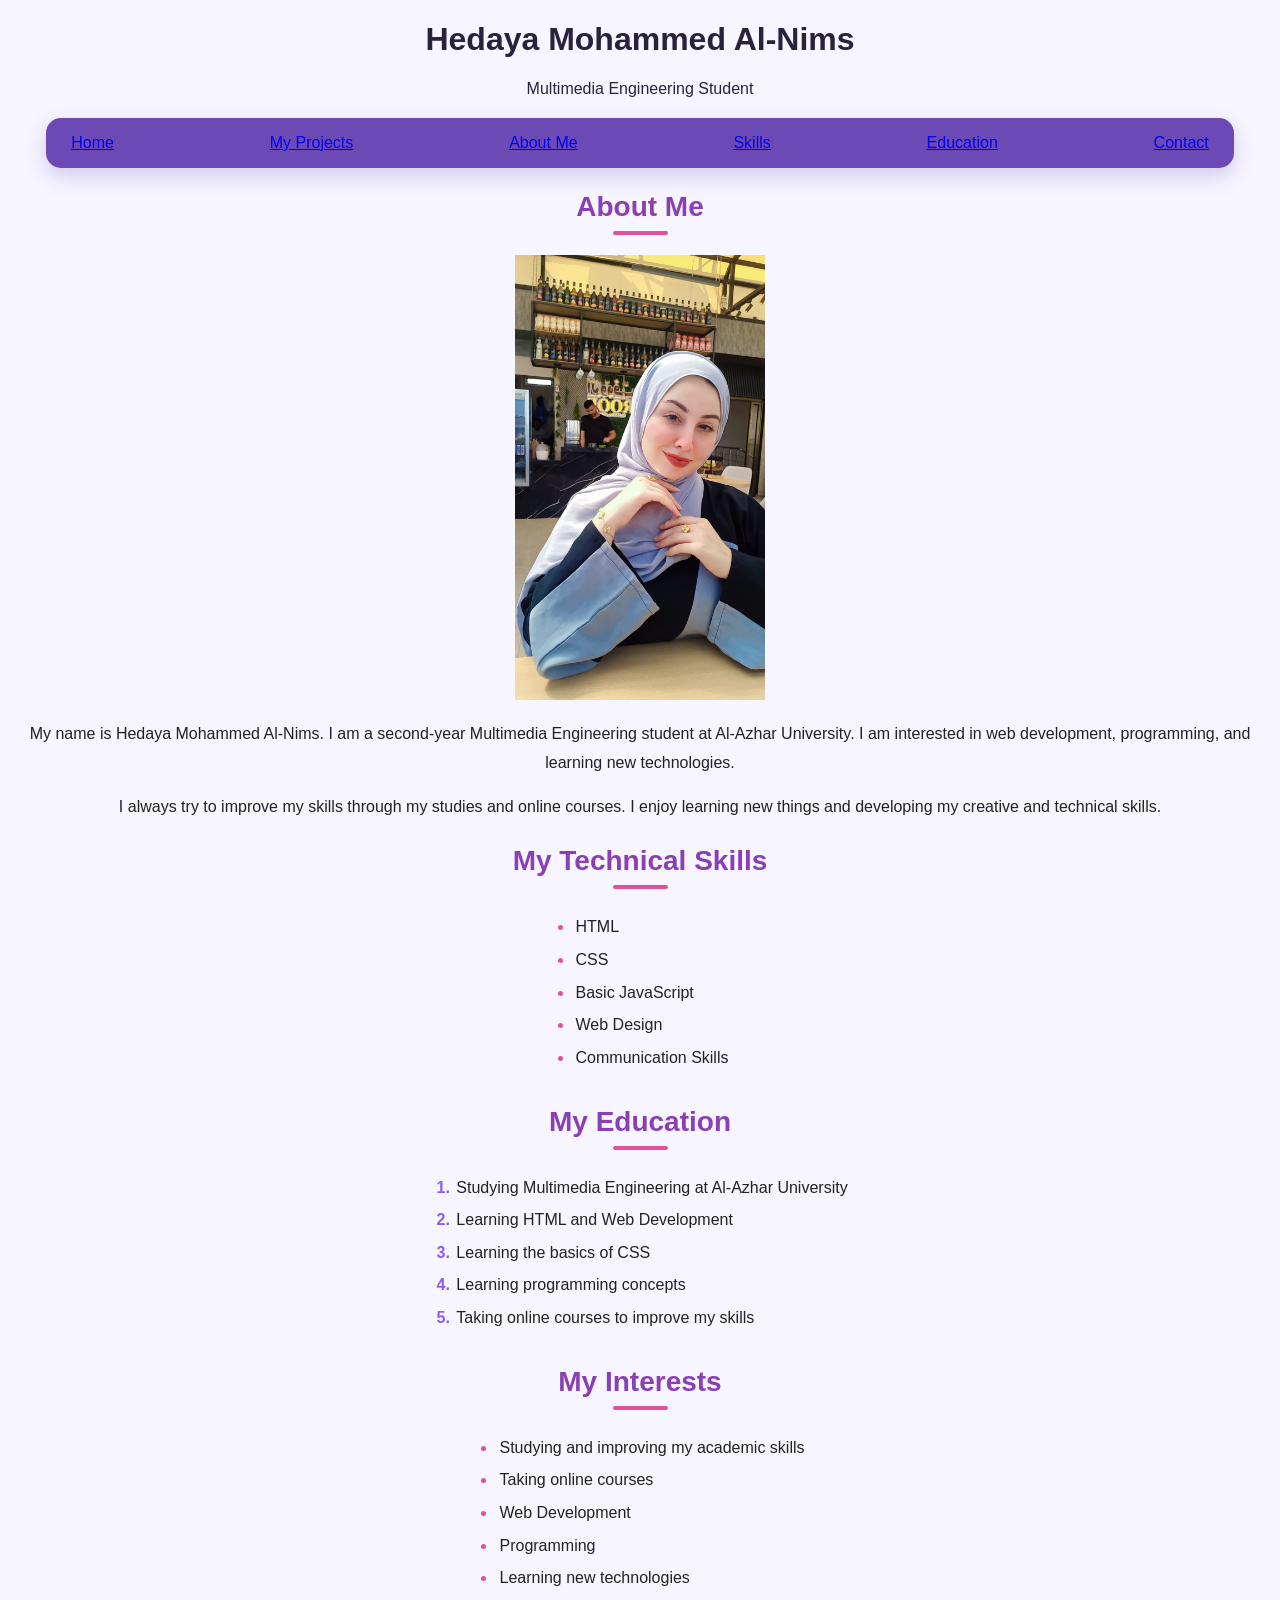
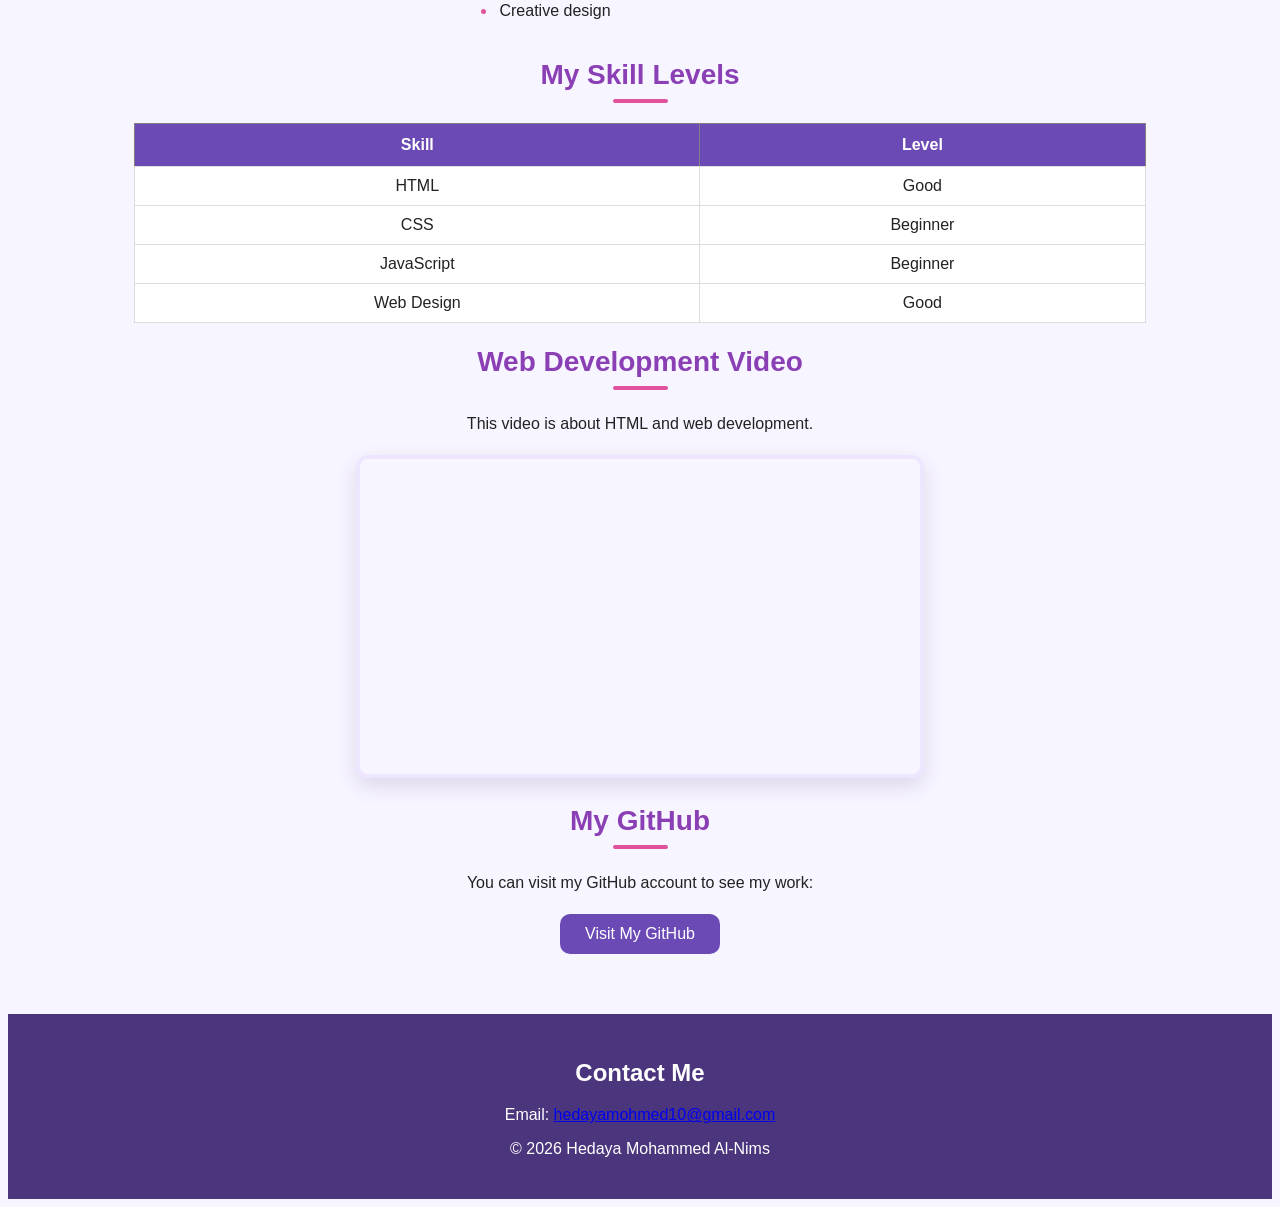
<file: index.html>
<!DOCTYPE html>
<html lang="en">

<head>
    <meta charset="UTF-8">
    <meta name="viewport" content="width=device-width, initial-scale=1.0">

    <title>About Me - Hedaya Mohammed Al-Nims</title>
    <link rel="stylesheet" href="stayle.css">
</head>

<body>

    <!-- Header -->
    <header>
        <h1>Hedaya Mohammed Al-Nims</h1>
        <p>Multimedia Engineering Student</p>
    </header>

    <!-- Navigation -->
    <nav>
        <a href="index.html">Home</a>
        <a href="projects.html">My Projects</a>
        <a href="#about">About Me</a>
        <a href="#skills">Skills</a>
        <a href="#education">Education</a>
        <a href="#contact">Contact</a>
    </nav>

    <main>

        <!-- About Me Section -->
        <section id="about">

            <h2>About Me</h2>

            <img src="images/profile.jpg" alt="A personal photo of Hedaya Mohammed Al-Nims" width="250">

            <p>
                My name is Hedaya Mohammed Al-Nims.
                I am a second-year Multimedia Engineering student
                at Al-Azhar University.
                I am interested in web development, programming,
                and learning new technologies.
            </p>

            <p>
                I always try to improve my skills through my studies
                and online courses. I enjoy learning new things
                and developing my creative and technical skills.
            </p>

        </section>


        <!-- Skills Section -->
        <section id="skills">

            <h2>My Technical Skills</h2>

            <ul>
                <li>HTML</li>
                <li>CSS</li>
                <li>Basic JavaScript</li>
                <li>Web Design</li>
                <li>Communication Skills</li>
            </ul>

        </section>


        <!-- Education Section -->
        <section id="education">

            <h2>My Education</h2>

            <ol>
                <li>Studying Multimedia Engineering at Al-Azhar University</li>
                <li>Learning HTML and Web Development</li>
                <li>Learning the basics of CSS</li>
                <li>Learning programming concepts</li>
                <li>Taking online courses to improve my skills</li>
            </ol>

        </section>


        <!-- Interests Section -->
        <section id="interests">

            <h2>My Interests</h2>

            <ul>
                <li>Studying and improving my academic skills</li>
                <li>Taking online courses</li>
                <li>Web Development</li>
                <li>Programming</li>
                <li>Learning new technologies</li>
                <li>Creative design</li>
            </ul>

        </section>


        <!-- Skills Table -->
        <section id="skills-table">

            <h2>My Skill Levels</h2>

            <table border="1">

                <thead>
                    <tr>
                        <th>Skill</th>
                        <th>Level</th>
                    </tr>
                </thead>

                <tbody>

                    <tr>
                        <td>HTML</td>
                        <td>Good</td>
                    </tr>

                    <tr>
                        <td>CSS</td>
                        <td>Beginner</td>
                    </tr>

                    <tr>
                        <td>JavaScript</td>
                        <td>Beginner</td>
                    </tr>

                    <tr>
                        <td>Web Design</td>
                        <td>Good</td>
                    </tr>

                </tbody>

            </table>

        </section>


        <!-- Media Section -->
        <section id="media">

            <h2>Web Development Video</h2>

            <p>
                This video is about HTML and web development.
            </p>

            <iframe width="560" height="315" src="https://www.youtube.com/embed/UB1O30fR-EE" title="HTML Crash Course"
                allowfullscreen>
            </iframe>

        </section>


        <!-- GitHub Section -->
        <section id="github">

            <h2>My GitHub</h2>

            <p>
                You can visit my GitHub account to see my work:
            </p>

            <a href="https://github.com/hedayamohmed10-droid/hedaya" target="_blank">
                Visit My GitHub
            </a>

        </section>

    </main>


    <!-- Footer -->
    <footer id="contact">

        <h2>Contact Me</h2>

        <p>
            Email:
            <a href="mailto:hedayamohmed10@gmail.com">
                hedayamohmed10@gmail.com
            </a>
        </p>

        <p>
            &copy; 2026 Hedaya Mohammed Al-Nims
        </p>

    </footer>

</body>

</html>
</file>
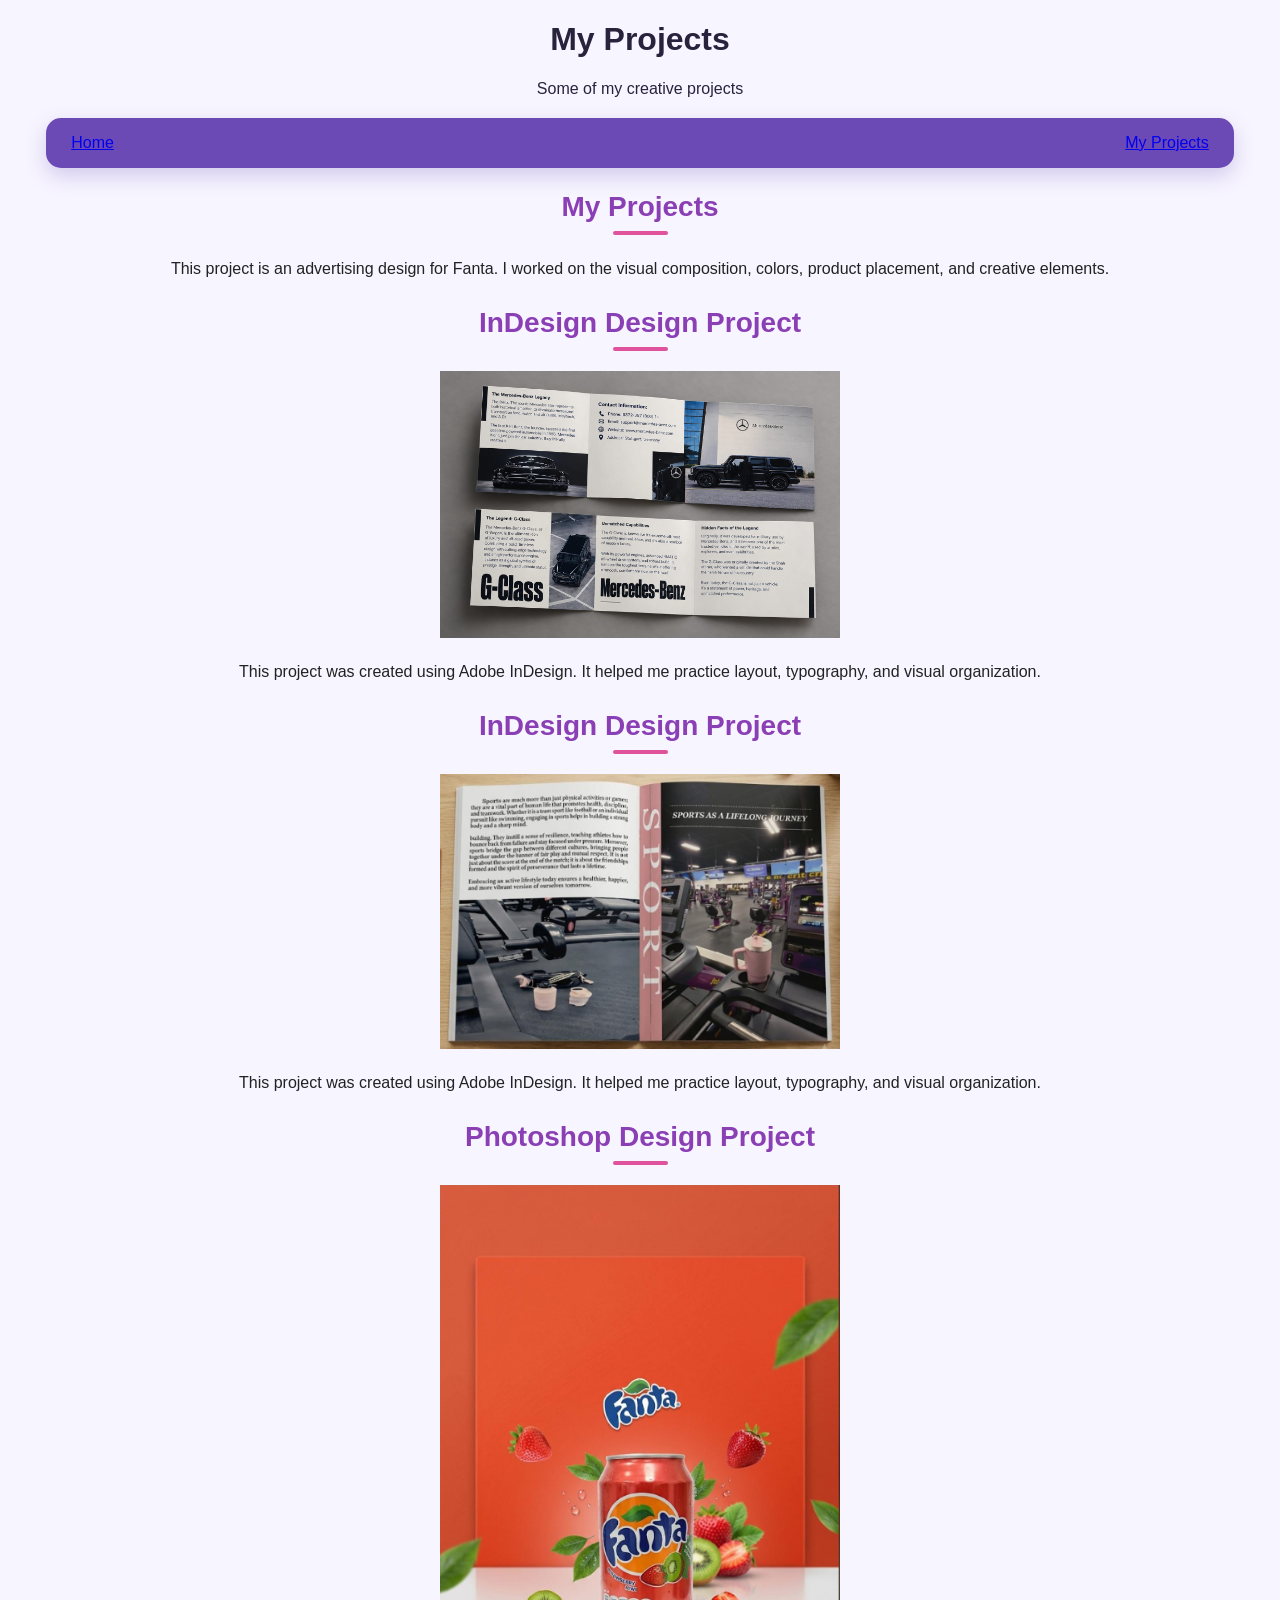
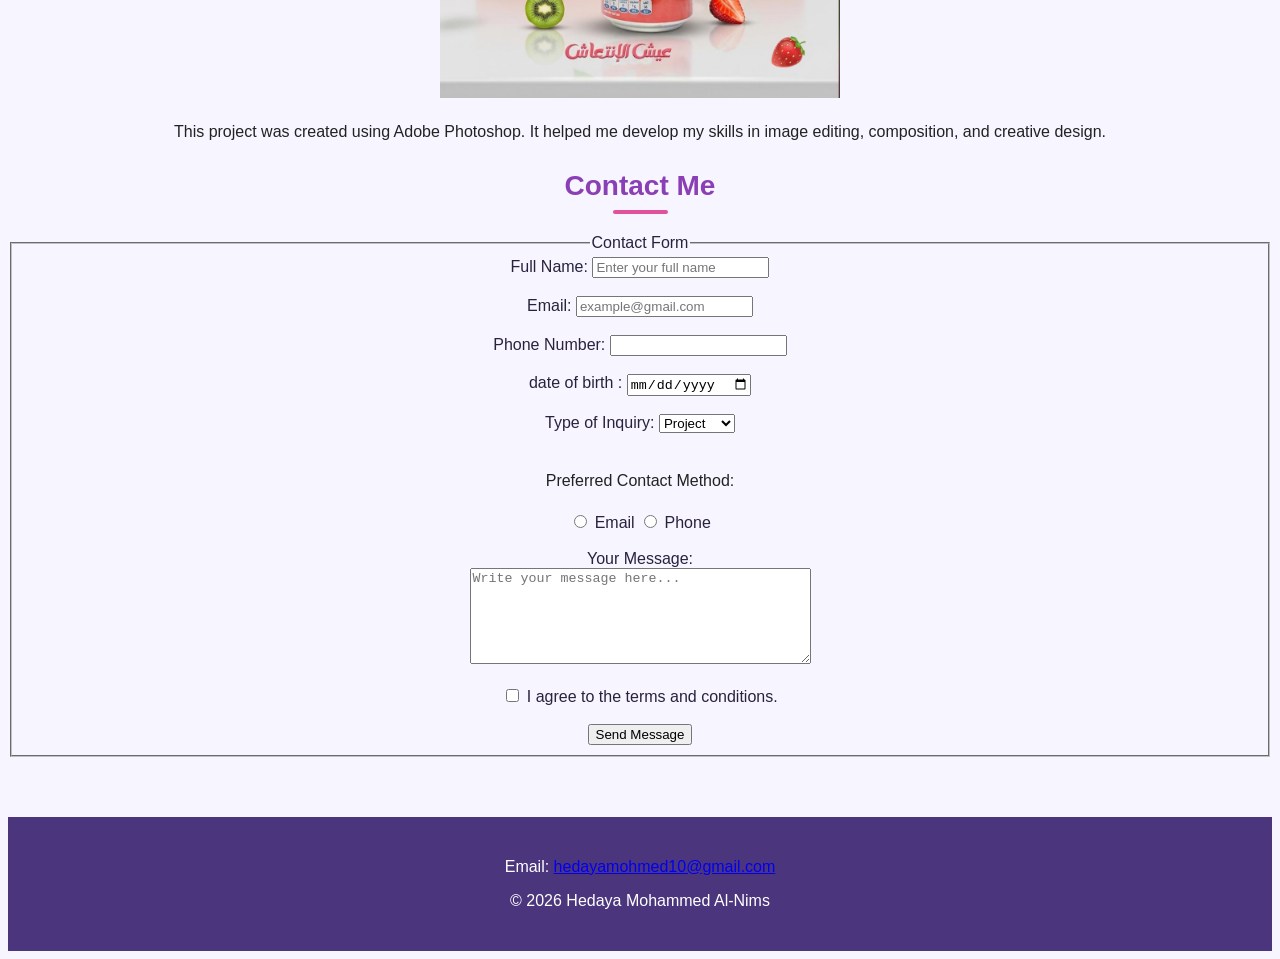
<file: projects.html>
<!DOCTYPE html>
<html lang="en">

<head>
    <meta charset="UTF-8">
    <meta name="viewport" content="width=device-width, initial-scale=1.0">

    <title>My Projects - Hedaya Mohammed Al-Nims</title>
    <link rel="stylesheet" href="stayle.css">
</head>

<body>

    <!-- Header -->
    <header>
        <h1>My Projects</h1>
        <p>Some of my creative projects</p>
    </header>


    <!-- Navigation -->
    <nav>
        <a href="index.html">Home</a>
        <a href="projects.html">My Projects</a>
    </nav>


    <main>

        <!-- Projects Section -->
        <section id="projects">

            <h2>My Projects</h2>



            <article>


                <p>
                    This project is an advertising design for Fanta.
                    I worked on the visual composition, colors,
                    product placement, and creative elements.
                </p>

               
            </article>


            <!-- Project 1 -->
            <article>

                <h2>InDesign Design Project</h2>

                <img src="images/project1.jpeg" alt="InDesign design project" width="400">

                <p>
                    This project was created using Adobe InDesign.
                    It helped me practice layout, typography,
                    and visual organization.
                </p>
            <!-- Project 2 -->
            <article>

                <h2>InDesign Design Project</h2>

                <img src="images/project2.jpeg" alt="InDesign design project" width="400">

                <p>
                    This project was created using Adobe InDesign.
                    It helped me practice layout, typography,
                    and visual organization.
                </p>

                
            </article>


            <!-- Project 3 -->
            <article>

                <h2>Photoshop Design Project</h2>

                <img src="images/project3.jpeg" alt="Photoshop design project" width="400">

                <p>
                    This project was created using Adobe Photoshop.
                    It helped me develop my skills in image editing,
                    composition, and creative design.
                </p>

                 

            </article>

        </section>


        <!-- Contact Form -->
        <section id="contact">

            <h2>Contact Me</h2>

            <form>

                <fieldset>

                    <legend>Contact Form</legend>


                    <!-- Full Name -->
                    <label for="name">
                        Full Name:
                    </label>

                    <input type="text" id="name" name="name" placeholder="Enter your full name" required>

                    <br><br>


                    <!-- Email -->
                    <label for="email">
                        Email:
                    </label>

                    <input type="email" id="email" name="email" placeholder="example@gmail.com" required>

                    <br><br>


                    <!-- Phone -->
                    <label for="phone">
                        Phone Number:
                    </label>

                    <input type="tel" id="phone" name="phone">

                    <br><br>


                    <!-- Date -->
                    <label for="date">
                     date of birth :
                    </label>

                    <input type="date" id="date" name="date">

                    <br><br>


                    <!-- Inquiry Type -->
                    <label for="inquiry">
                        Type of Inquiry:
                    </label>

                    <select id="inquiry" name="inquiry">

                        <option value="project">
                            Project
                        </option>

                        <option value="question">
                            Question
                        </option>

                        <option value="other">
                            Other
                        </option>

                    </select>

                    <br><br>


                    <!-- Preferred Contact Method -->
                    <p>Preferred Contact Method:</p>

                    <label>
                        <input type="radio" name="contact-method" value="email">
                        Email
                    </label>

                    <label>
                        <input type="radio" name="contact-method" value="phone">
                        Phone
                    </label>

                    <br><br>


                    <!-- Message -->
                    <label for="message">
                        Your Message:
                    </label>

                    <br>

                    <textarea id="message" name="message" rows="6" cols="40"
                        placeholder="Write your message here..."></textarea>

                    <br><br>


                    <!-- Terms -->
                    <label>
                        <input type="checkbox" name="terms" required>
                        I agree to the terms and conditions.
                    </label>

                    <br><br>


                    <!-- Submit -->
                    <input type="submit" value="Send Message">

                </fieldset>

            </form>

        </section>

    </main>


    <!-- Footer -->
    <footer>

        <p>
            Email:
            <a href="mailto:hedayamohmed10@gmail.com">
                hedayamohmed10@gmail.com
            </a>
        </p>

        <p>
            &copy; 2026 Hedaya Mohammed Al-Nims
        </p>

    </footer>

</body>

</html>
</file>
<file: stayle.css>
```css
/* =========================
   General
========================= */

* {
    margin: 0;
    padding: 0;
    box-sizing: border-box;
}

body {
    font-family: Arial, sans-serif;
    background-color: #f7f5ff;
    color: #29223d;
    text-align: center;
}


/* =========================
   Navigation
========================= */

nav {
    width: 90%;
    margin: 20px auto;
    padding: 16px 25px;

    background-color: #6c4ab6;

    border-radius: 15px;

    display: flex;
    justify-content: space-between;
    align-items: center;

    box-shadow: 0 8px 20px rgba(108, 74, 182, 0.25);

    transition: 0.4s;
}

nav:hover {
    background-color: #8b5cf6;
}

nav h2 {
    color: white;
    font-size: 24px;
}

nav ul {
    list-style: none;

    display: flex;
    gap: 15px;
}

nav ul li a {
    display: block;

    color: white;
    text-decoration: none;

    padding: 10px 18px;

    border-radius: 10px;

    transition: 0.4s;
}

nav ul li a:hover {
    background-color: #f472b6;
    color: white;

    transform: translateY(-3px);
}


/* =========================
   About / Hero
========================= */

.hero {
    padding: 60px 20px 40px;
}


/* الصورة الدائرية */

.hero img {
    width: 170px;
    height: 170px;

    object-fit: cover;

    border-radius: 50%;

    border: 6px solid white;

    box-shadow:
        0 0 0 4px #8b5cf6,
        0 12px 30px rgba(108, 74, 182, 0.3);

    transition: 0.5s;

    animation: floating 3s ease-in-out infinite;
}


/* حركة الصورة */

@keyframes floating {

    0% {
        transform: translateY(0);
    }

    50% {
        transform: translateY(-12px);
    }

    100% {
        transform: translateY(0);
    }
}


.hero img:hover {
    transform: scale(1.08);

    box-shadow:
        0 0 0 6px #f472b6,
        0 15px 35px rgba(244, 114, 182, 0.3);
}


/* =========================
   Text
========================= */

.hero h1 {
    margin-top: 25px;

    font-size: 42px;

    color: #5b3a9d;
}

.hero h1 span {
    color: #e0529c;
}

.hero p {
    margin: 15px auto;

    max-width: 650px;

    line-height: 1.8;

    color: #222;

    font-size: 17px;
}


/* =========================
   PAGE 1 - SECTION TITLES
========================= */

/* كل عناوين الأقسام في الصفحة الأولى */

main section h2 {
    color: #8b3fb5;

    font-size: 28px;

    margin-bottom: 20px;

    position: relative;
}


/* الخط الموجود تحت العنوان */

main section h2::after {
    content: "";

    display: block;

    width: 55px;

    height: 4px;

    background-color: #e0529c;

    border-radius: 10px;

    margin: 8px auto;
}


/* =========================
   PAGE 1 - NORMAL TEXT
========================= */

/* كل الكلام العادي أسود */

main section p {
    color: #222;

    line-height: 1.8;
}


/* =========================
   PAGE 1 - LISTS
========================= */

/* نخلي القائمة قريبة من الكلام */

main section ul,
main section ol {
    display: inline-block;

    text-align: left;

    margin: 5px auto;

    padding-left: 22px;
}


/* عناصر القائمة */

main section li {
    color: #222;

    margin-bottom: 7px;

    padding-left: 2px;

    line-height: 1.6;

    transition: 0.3s;
}


/* حركة بسيطة للنقاط والأرقام */

main section li:hover {
    color: #8b3fb5;

    transform: translateX(4px);
}


/* لون النقاط */

main section ul li::marker {
    color: #e0529c;
}


/* لون الأرقام */

main section ol li::marker {
    color: #8b5cf6;

    font-weight: bold;
}


/* =========================
   SKILLS TABLE
========================= */

#skills-table table {
    margin: 10px auto;

    border-collapse: collapse;

    width: 80%;
}

#skills-table th {
    background-color: #6c4ab6;

    color: white;

    padding: 12px;
}

#skills-table td {
    background-color: white;

    color: #222;

    padding: 10px;

    border: 1px solid #ddd;
}

#skills-table tr:hover td {
    background-color: #fce7f3;
}


/* =========================
   MEDIA
========================= */

#media iframe {
    max-width: 100%;

    border: 4px solid #eee5ff;

    border-radius: 12px;

    box-shadow: 0 8px 20px rgba(80, 50, 120, 0.15);
}


/* =========================
   GITHUB
========================= */

#github a {
    display: inline-block;

    padding: 11px 25px;

    background-color: #6c4ab6;

    color: white;

    text-decoration: none;

    border-radius: 10px;

    transition: 0.4s;
}

#github a:hover {
    background-color: #e0529c;

    transform: translateY(-4px);

    box-shadow: 0 7px 18px rgba(224, 82, 156, 0.3);
}


/* =========================
   PROJECTS
========================= */

.projects {
    width: 85%;

    margin: 40px auto;
}

.projects h1 {
    font-size: 35px;

    color: #5b3a9d;

    margin-bottom: 12px;
}

.projects>p {
    color: #222;

    margin-bottom: 35px;
}

.projects h1::after {
    content: "";

    display: block;

    width: 60px;

    height: 4px;

    background-color: #f472b6;

    margin: 12px auto;

    border-radius: 10px;
}


/* =========================
   Project Cards
========================= */

.project-container {
    display: grid;

    grid-template-columns: repeat(2, 1fr);

    gap: 30px;
}

.project-card {
    background-color: white;

    padding: 22px;

    border-radius: 18px;

    border: 2px solid #eee8ff;

    box-shadow: 0 8px 25px rgba(75, 50, 130, 0.12);

    transition: 0.5s;

    position: relative;

    overflow: hidden;
}

.project-card::before {
    content: "";

    position: absolute;

    top: 0;
    left: 0;

    width: 100%;
    height: 5px;

    background-color: #8b5cf6;

    transition: 0.4s;
}

.project-card:hover {
    transform: translateY(-10px);

    border-color: #d8c5ff;

    box-shadow:
        0 15px 35px rgba(108, 74, 182, 0.2);
}

.project-card:hover::before {
    background-color: #f472b6;
}


/* =========================
   Project Images
========================= */

.project-card img {
    width: 100%;

    height: 200px;

    object-fit: cover;

    border-radius: 12px;

    margin-bottom: 18px;

    transition: 0.5s;
}

.project-card:hover img {
    transform: scale(1.04);
}


/* =========================
   Project Text
========================= */

.project-info h2 {
    color: #6c4ab6;

    margin-bottom: 12px;
}

.project-info p {
    color: #222;

    line-height: 1.7;

    margin-bottom: 20px;
}


/* =========================
   Buttons
========================= */

.project-info a {
    display: inline-block;

    padding: 11px 25px;

    background-color: #6c4ab6;

    color: white;

    text-decoration: none;

    border-radius: 10px;

    transition: 0.4s;
}

.project-info a:hover {
    background-color: #e0529c;

    transform: translateY(-4px);

    box-shadow: 0 7px 18px rgba(224, 82, 156, 0.3);
}


/* =========================
   Footer
========================= */

footer {
    margin-top: 60px;

    padding: 25px;

    background-color: #4b357d;

    color: white;
}


/* =========================
   Mobile
========================= */

@media (max-width: 700px) {

    nav {
        flex-direction: column;

        gap: 15px;
    }

    nav ul {
        gap: 5px;
    }

    nav ul li a {
        padding: 8px 12px;
    }

    .hero h1 {
        font-size: 32px;
    }

    .hero img {
        width: 140px;
        height: 140px;
    }

    .project-container {
        grid-template-columns: 1fr;
    }

    main section ul,
    main section ol {
        padding-left: 20px;
    }

    #skills-table table {
        width: 100%;
    }
}

```
</file>
